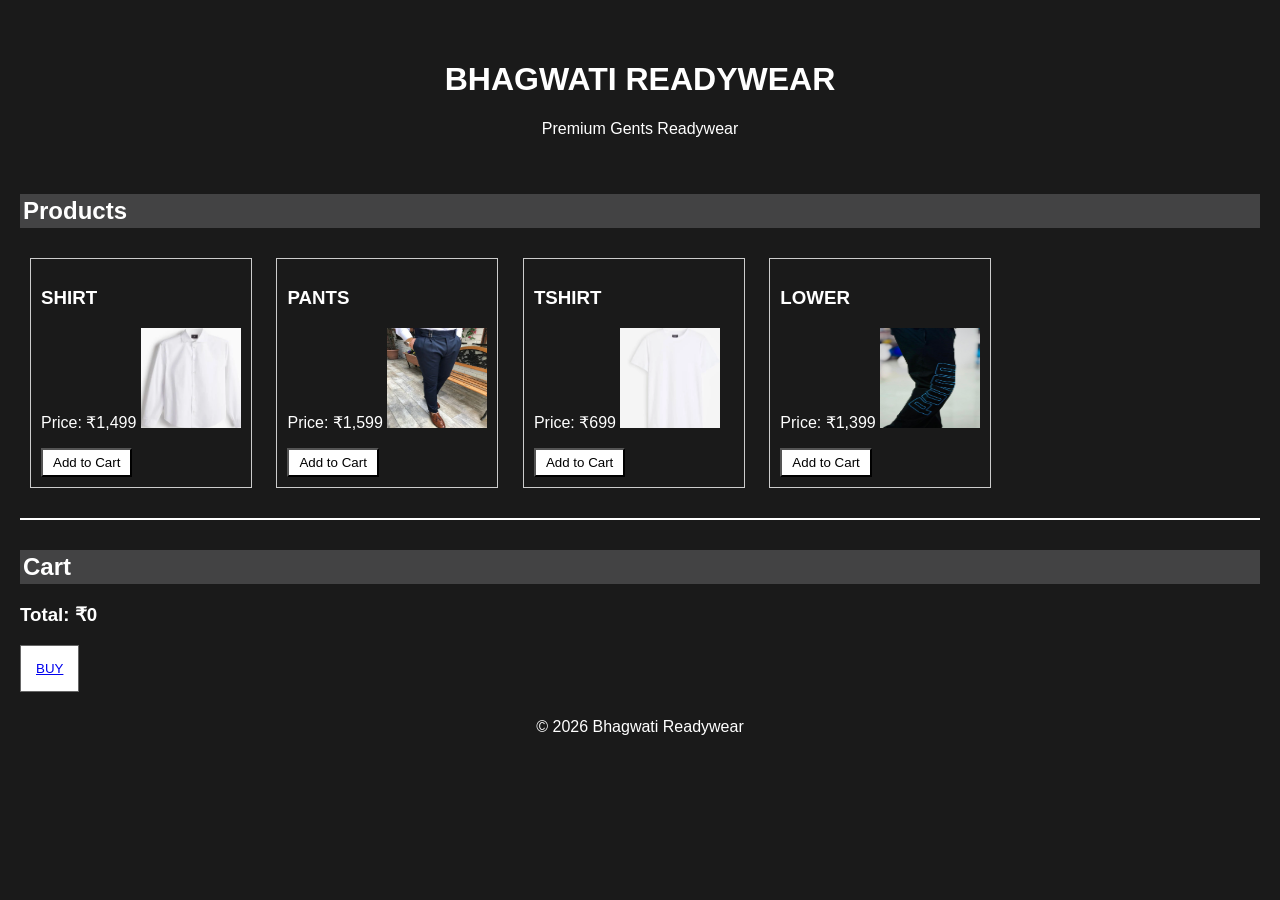
<file: Cart.html>
<!DOCTYPE html>
<html>
<head><link rel="stylesheet" href="style.css">
    <title>Simple Cart</title>
    <style>
        body {
            font-family: Arial, sans-serif;
            background-color: #1a1a1a;
            color: white;
            margin: 20px;
        }
        .product {
            border: 1px solid #ccc;
            padding: 10px;
            margin: 10px;
            width: 200px;
            display: inline-block;
        }
        .cart {
            margin-top: 20px;
            border-top: 2px solid white;
            padding-top: 10px;
        }
        .add-cart:hover { background: #3a3a3a; }

        button {
            padding: 5px 10px;
            cursor: pointer;
            background-color: white;
        }
        .buy-now {
      background: #fff;
      color: #fff;
      border: 1px solid #666;
      padding: 15px;
      size: 100px;
      text-align: center;
    }
    .buy-now:hover { background: #1a1a1a; }

    </style>
</head>
<body>

   <header>
    <h1>BHAGWATI READYWEAR</h1>
    <p>Premium Gents Readywear</p>
</header>
<h2>Products</h2> 

<div class="product">
    <h3>SHIRT</h3>
    <p>Price: ₹1,499 <img src="shirt.webp" alt="Image Error" width="100" height="100"></p>
    <button onclick="addToCart('SHIRT', 1499)">Add to Cart</button>
</div>

<div class="product">
    <h3>PANTS</h3>
    <p>Price: ₹1,599 <img src="pant.jpg" alt="Image Error" width="100" height="100"> </p>
    <button onclick="addToCart('PANTS', 1599)">Add to Cart</button>
</div>

<div class="product">
    <h3>TSHIRT</h3>
    <p>Price: ₹699 <img src="tshirt.webp" alt="Image Error" width="100" height="100"></p>
    <button onclick="addToCart('TSHIRT', 699)">Add to Cart</button>
</div>

<div class="product">
    <h3>LOWER</h3>
    <p>Price: ₹1,399 <img src="lower.jpeg" alt="Image Error" width="100" height="100"></p>
    <button onclick="addToCart('LOWER', 1399)">Add to Cart</button>
</div>

<div class="cart">
    <h2>Cart</h2>
    <ul id="cartItems"></ul>
    <h3>Total: ₹<span id="total">0</span></h3>
</div>

<script>
    let total = 0;

    function addToCart(item, price) {
        const cartItems = document.getElementById("cartItems");
        const li = document.createElement("li");
        li.textContent = item + " - ₹" + price;

        // Remove button
        const removeBtn = document.createElement("button");
        removeBtn.textContent = " Remove";
        removeBtn.onclick = function () {
            cartItems.removeChild(li);
            total -= price;
            document.getElementById("total").textContent = total;
        };

        li.appendChild(removeBtn);
        cartItems.appendChild(li);

        total += price;
        document.getElementById("total").textContent = total;
    }
</script>
<button class="buy-now"><a href="payment.html">BUY</button></a>
<footer>
    <p>© 2026 Bhagwati Readywear</p>
</footer>

</body>
</html>
</file>
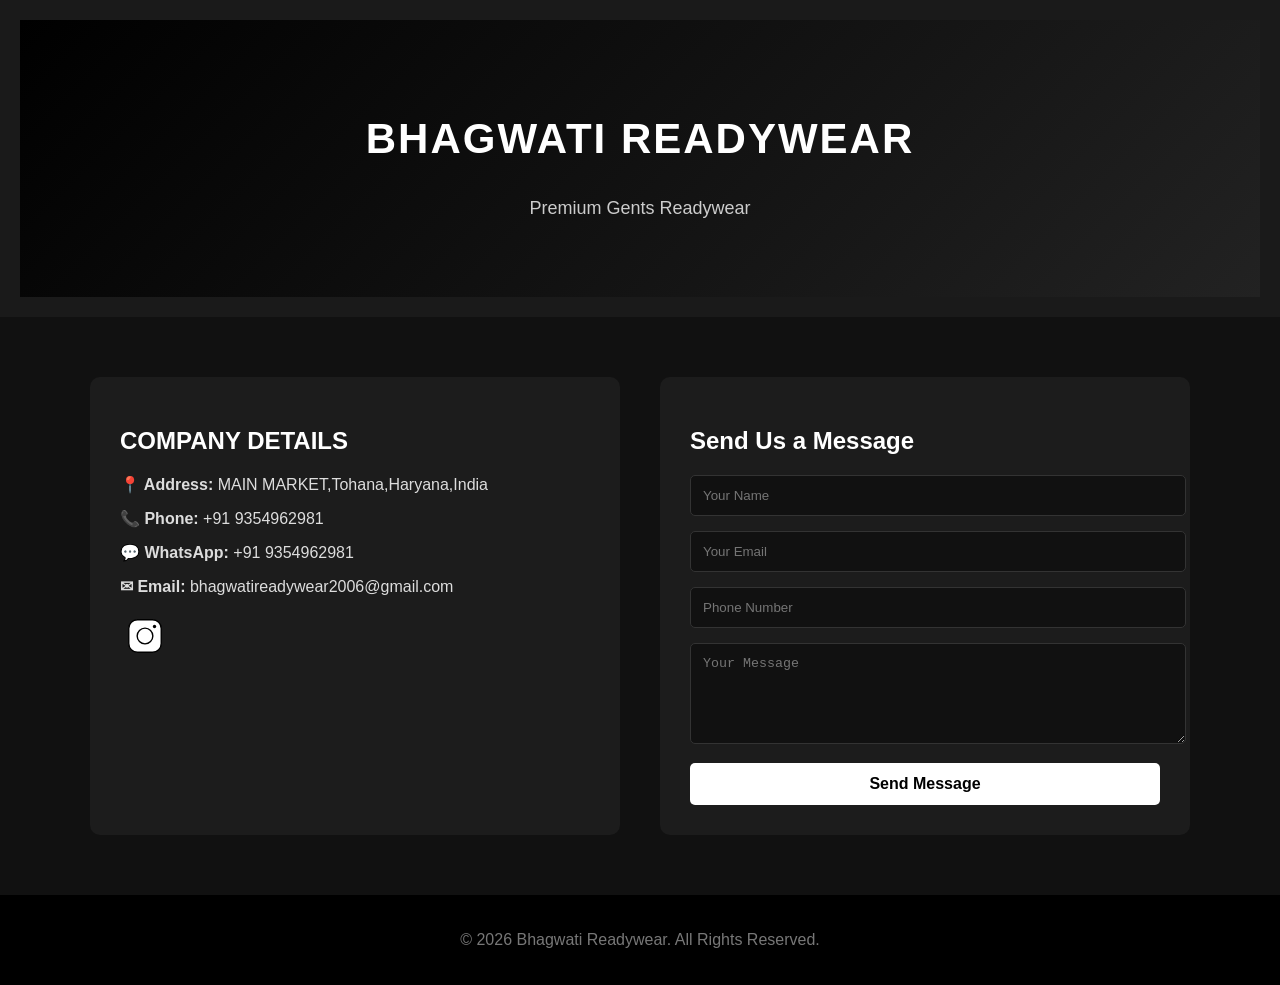
<file: Contact.html>
<!DOCTYPE html>
<html lang="en">
<head>
  <meta charset="UTF-8">
  <title>Contact Us | Bhagwati Readywear</title>
  <link rel="stylesheet" href="contact.css">
</head>
<body>
<header>
  <section class="contact-hero">
    <h1>BHAGWATI READYWEAR</h1>
    <p>Premium Gents Readywear</p>
  </section>
</header>
  <section class="contact-container">
    <div class="contact-info">
      <h2>COMPANY DETAILS</h2>
      <p><strong>📍 Address:</strong> MAIN MARKET,Tohana,Haryana,India</p>
      <p><strong>📞 Phone:</strong> +91 9354962981</p>
      <p><strong>💬 WhatsApp:</strong> +91 9354962981</p>
      <p><strong>✉ Email:</strong> bhagwatireadywear2006@gmail.com</p>
          <a href="https://www.instagram.com/bhagwati_readywear?utm_source=ig_web_button_share_sheet&igsh=ZDNlZDc0MzIxNw==">
       <svg xmlns="http://www.w3.org/2000/svg" width="50" height="50" viewBox="0 0 72 72">
    <path fill="#FFF" d="M46.785 12.614h-21.57c-6.96 0-12.601 5.642-12.601 12.601v21.57c0 6.96 5.642 12.601 12.602 12.601h21.568c6.96 0 12.602-5.642 12.602-12.602V25.215c0-6.96-5.642-12.601-12.602-12.601z"/>
    <path fill="none" stroke="#000" stroke-miterlimit="10" stroke-width="2" d="M46.785 12.614h-21.57c-6.96 0-12.601 5.642-12.601 12.601v21.57c0 6.96 5.642 12.601 12.602 12.601h21.568c6.96 0 12.602-5.642 12.602-12.602V25.215c0-6.96-5.642-12.601-12.602-12.601z"/>
    <circle cx="36" cy="36" r="11.29" fill="none" stroke="#000" stroke-miterlimit="10" stroke-width="2"/>
    <circle cx="49.709" cy="22.291" r="2.419"/>
</svg> </a>
    </div>

    <div class="contact-form">
      <h2>Send Us a Message</h2>
      <form>
        <input type="text" placeholder="Your Name" required>
        <input type="email" placeholder="Your Email" required>
        <input type="text" placeholder="Phone Number">
        <textarea placeholder="Your Message" rows="5"></textarea>
        <button type="submit">Send Message</button>
      </form>
    </div>
  </section>

  <footer>
    <p>© 2026 Bhagwati Readywear. All Rights Reserved.</p>
  </footer>

</body>
</html>
</file>
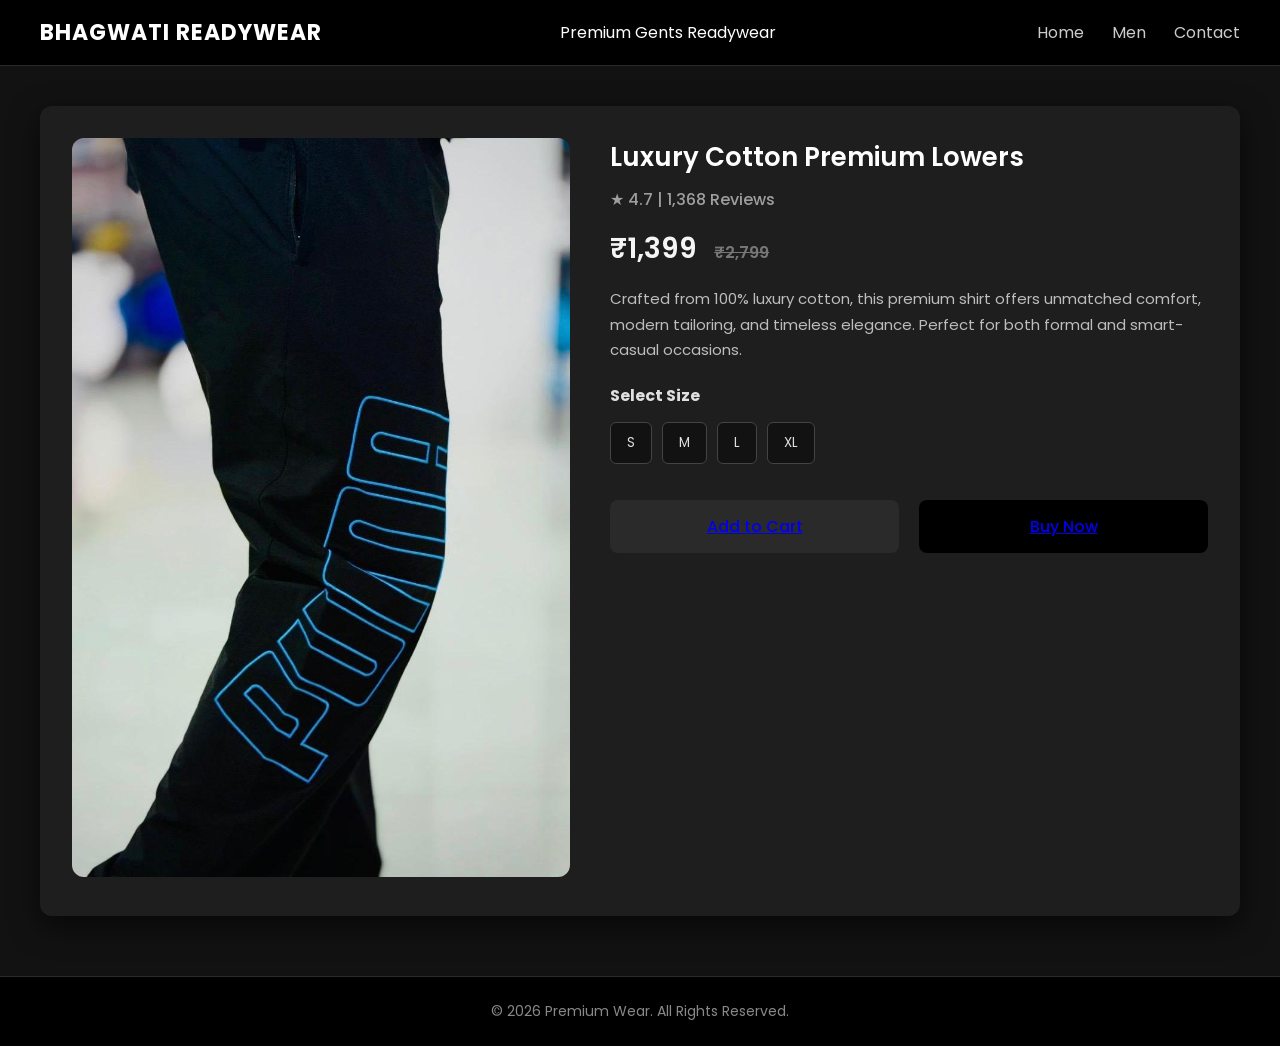
<file: Lower.html>
<!DOCTYPE html>
<html lang="en">
<head>
  <meta charset="UTF-8" />
  <meta name="viewport" content="width=device-width, initial-scale=1.0" />
  <title>Premium Wear | Product Page</title>
  <link href="https://fonts.googleapis.com/css2?family=Poppins:wght@300;400;500;600&display=swap" rel="stylesheet">
  <style>
    * { box-sizing: border-box; margin: 0; padding: 0; font-family: 'Poppins', sans-serif; }
    body { background: #121212; color: #e0e0e0; }

    header {
      background: #000;
      color: #fff;
      padding: 16px 40px;
      display: flex;
      justify-content: space-between;
      align-items: center;
      border-bottom: 1px solid #2a2a2a;
    }
    header h1 { font-size: 22px; letter-spacing: 1px; }
    nav a {
      color: #ccc;
      margin-left: 24px;
      text-decoration: none;
      font-weight: 400;
    }
    nav a:hover { color: #fff; }

    .container {
      max-width: 1200px;
      margin: 40px auto;
      background: #1e1e1e;
      padding: 32px;
      display: grid;
      grid-template-columns: 1fr 1.2fr;
      gap: 40px;
      border-radius: 12px;
      box-shadow: 0 10px 30px rgba(0,0,0,0.6);
    }

    .product-image img {
      width: 100%;
      border-radius: 12px;
    }

    .product-details h2 {
      font-size: 26px;
      font-weight: 600;
      margin-bottom: 10px;
      color: #fff;
    }

    .rating {
      color: #9e9e9e;
      font-weight: 500;
      margin-bottom: 12px;
    }

    .price {
      font-size: 28px;
      font-weight: 600;
      color: #f5f5f5;
      margin: 16px 0;
    }

    .price span {
      font-size: 16px;
      color: #777;
      text-decoration: line-through;
      margin-left: 10px;
    }

    .description {
      font-size: 15px;
      line-height: 1.7;
      color: #bdbdbd;
      margin-bottom: 20px;
    }

    h4 { color: #e0e0e0; margin-bottom: 8px; }

    .sizes button {
      padding: 10px 16px;
      margin: 6px 6px 6px 0;
      border: 1px solid #444;
      background: #121212;
      color: #e0e0e0;
      border-radius: 6px;
      cursor: pointer;
    }

    .sizes button:hover {
      border-color: #fff;
      background: #2a2a2a;
    }

    .actions {
      margin-top: 30px;
      display: flex;
      gap: 20px;
    }

    .actions button {
      flex: 1;
      padding: 14px;
      font-size: 16px;
      border: none;
      border-radius: 8px;
      cursor: pointer;
      font-weight: 500;
      transition: all 0.3s ease;
    }

    .add-cart {
      background: #2a2a2a;
      color: #fff;
      border: 1px solid #555;
    }

    .add-cart:hover { background: #3a3a3a; }

    .buy-now {
      background: #000;
      color: #fff;
      border: 1px solid #666;
    }

    .buy-now:hover { background: #1a1a1a; }

    footer {
      text-align: center;
      padding: 24px;
      background: #000;
      color: #888;
      margin-top: 60px;
      font-size: 14px;
      border-top: 1px solid #2a2a2a;
    }

    @media (max-width: 900px) {
      .container { grid-template-columns: 1fr; }
    }
  </style>
</head>
<body>

<header>
  <h1>BHAGWATI READYWEAR</h1>
    <p>Premium Gents Readywear</p>
  <nav>
    <a href="index.html">Home</a>
    <a href="#">Men</a>
    <a href="Contact.html">Contact</a>
  </nav>
</header>

<section class="container">
  <div class="product-image">
    <img src="lower.jpeg" alt="Premium Clothing" />
  </div>

  <div class="product-details">
    <h2>Luxury Cotton Premium Lowers</h2>
    <div class="rating">★ 4.7 | 1,368 Reviews</div>

    <div class="price">₹1,399 <span>₹2,799</span></div>

    <p class="description">
      Crafted from 100% luxury cotton, this premium shirt offers unmatched comfort, modern tailoring, and timeless elegance. Perfect for both formal and smart-casual occasions.
    </p>

    <h4>Select Size</h4>
    <div class="sizes">
      <button>S</button>
      <button>M</button>
      <button>L</button>
      <button>XL</button>
    </div>

    <div class="actions">
      <button class="add-cart"><a href="Cart.html">Add to Cart</a></button>
      <button class="buy-now"><a href="payment.html">Buy Now</button></a>
    </div>
  </div>
</section>

<footer>
  © 2026 Premium Wear. All Rights Reserved.
</footer>

</body>

</html>
</file>
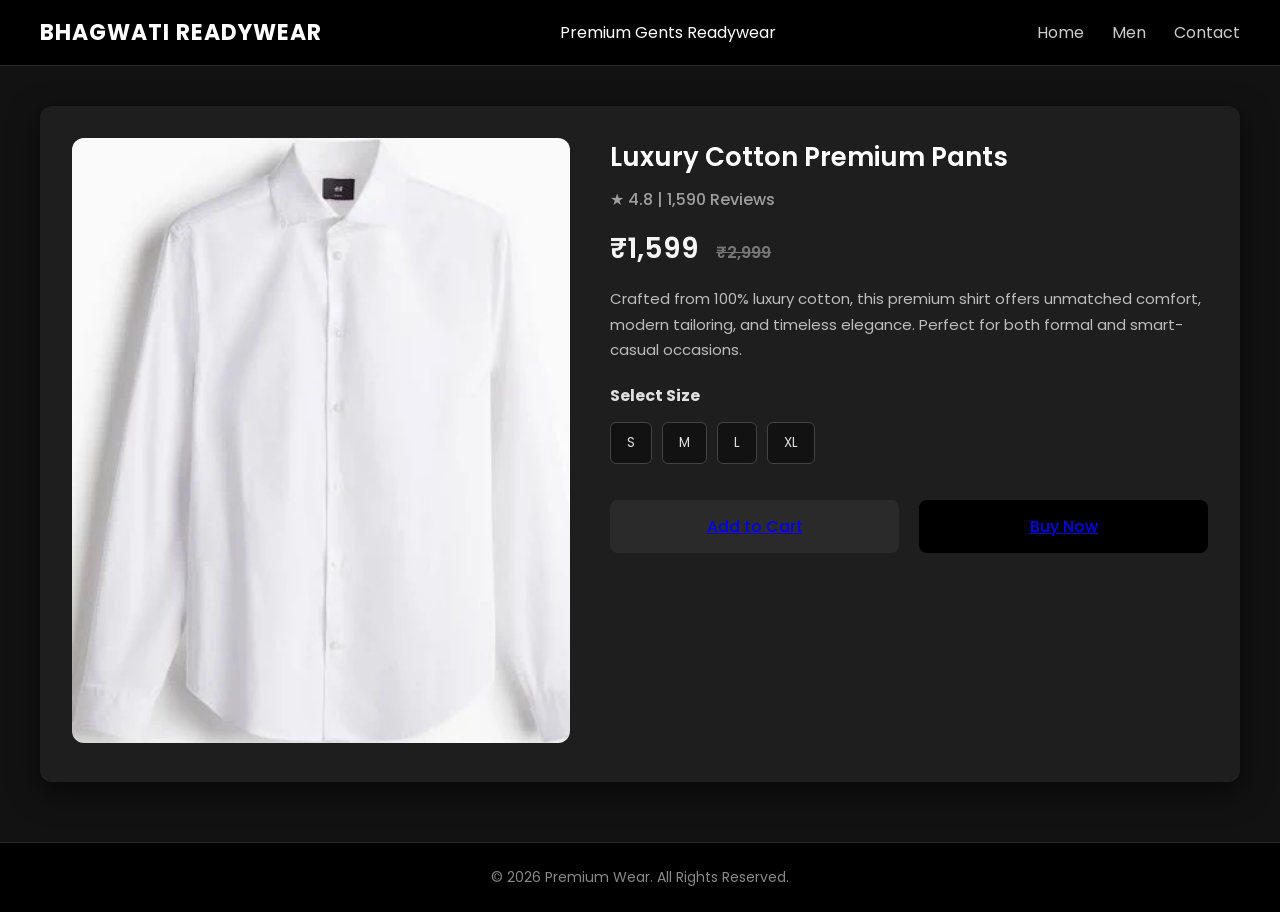
<file: Pant.html>
<!DOCTYPE html>
<html lang="en">
<head>
  <meta charset="UTF-8" />
  <meta name="viewport" content="width=device-width, initial-scale=1.0" />
  <title>Premium Wear | Product Page</title>
  <link href="https://fonts.googleapis.com/css2?family=Poppins:wght@300;400;500;600&display=swap" rel="stylesheet">
  <style>
    * { box-sizing: border-box; margin: 0; padding: 0; font-family: 'Poppins', sans-serif; }
    body { background: #121212; color: #e0e0e0; }

    header {
      background: #000;
      color: #fff;
      padding: 16px 40px;
      display: flex;
      justify-content: space-between;
      align-items: center;
      border-bottom: 1px solid #2a2a2a;
    }
    header h1 { font-size: 22px; letter-spacing: 1px; }
    nav a {
      color: #ccc;
      margin-left: 24px;
      text-decoration: none;
      font-weight: 400;
    }
    nav a:hover { color: #fff; }

    .container {
      max-width: 1200px;
      margin: 40px auto;
      background: #1e1e1e;
      padding: 32px;
      display: grid;
      grid-template-columns: 1fr 1.2fr;
      gap: 40px;
      border-radius: 12px;
      box-shadow: 0 10px 30px rgba(0,0,0,0.6);
    }

    .product-image img {
      width: 100%;
      border-radius: 12px;
    }

    .product-details h2 {
      font-size: 26px;
      font-weight: 600;
      margin-bottom: 10px;
      color: #fff;
    }

    .rating {
      color: #9e9e9e;
      font-weight: 500;
      margin-bottom: 12px;
    }

    .price {
      font-size: 28px;
      font-weight: 600;
      color: #f5f5f5;
      margin: 16px 0;
    }

    .price span {
      font-size: 16px;
      color: #777;
      text-decoration: line-through;
      margin-left: 10px;
    }

    .description {
      font-size: 15px;
      line-height: 1.7;
      color: #bdbdbd;
      margin-bottom: 20px;
    }

    h4 { color: #e0e0e0; margin-bottom: 8px; }

    .sizes button {
      padding: 10px 16px;
      margin: 6px 6px 6px 0;
      border: 1px solid #444;
      background: #121212;
      color: #e0e0e0;
      border-radius: 6px;
      cursor: pointer;
    }

    .sizes button:hover {
      border-color: #fff;
      background: #2a2a2a;
    }

    .actions {
      margin-top: 30px;
      display: flex;
      gap: 20px;
    }

    .actions button {
      flex: 1;
      padding: 14px;
      font-size: 16px;
      border: none;
      border-radius: 8px;
      cursor: pointer;
      font-weight: 500;
      transition: all 0.3s ease;
    }

    .add-cart {
      background: #2a2a2a;
      color: #fff;
      border: 1px solid #555;
    }

    .add-cart:hover { background: #3a3a3a; }

    .buy-now {
      background: #000;
      color: #fff;
      border: 1px solid #666;
    }

    .buy-now:hover { background: #1a1a1a; }

    footer {
      text-align: center;
      padding: 24px;
      background: #000;
      color: #888;
      margin-top: 60px;
      font-size: 14px;
      border-top: 1px solid #2a2a2a;
    }

    @media (max-width: 900px) {
      .container { grid-template-columns: 1fr; }
    }
  </style>
</head>
<body>

<header>
  <h1>BHAGWATI READYWEAR</h1>
    <p>Premium Gents Readywear</p>
  <nav>
    <a href="index.html">Home</a>
    <a href="#">Men</a>
    <a href="Contact.html">Contact</a>
  </nav>
</header>

<section class="container">
  <div class="product-image">
    <img src="shirt.webp" alt="Premium Clothing" />
  </div>

  <div class="product-details">
    <h2>Luxury Cotton Premium Pants</h2>
    <div class="rating">★ 4.8 | 1,590 Reviews</div>

    <div class="price">₹1,599 <span>₹2,999</span></div>

    <p class="description">
      Crafted from 100% luxury cotton, this premium shirt offers unmatched comfort, modern tailoring, and timeless elegance. Perfect for both formal and smart-casual occasions.
    </p>

    <h4>Select Size</h4>
    <div class="sizes">
      <button>S</button>
      <button>M</button>
      <button>L</button>
      <button>XL</button>
    </div>

    <div class="actions">
      <button class="add-cart"><a href="Cart.html">Add to Cart</a></button>
      <button class="buy-now"><a href="payment.html">Buy Now</button></a>
    </div>
  </div>
</section>

<footer>
  © 2026 Premium Wear. All Rights Reserved.
</footer>

</body>

</html>
</file>
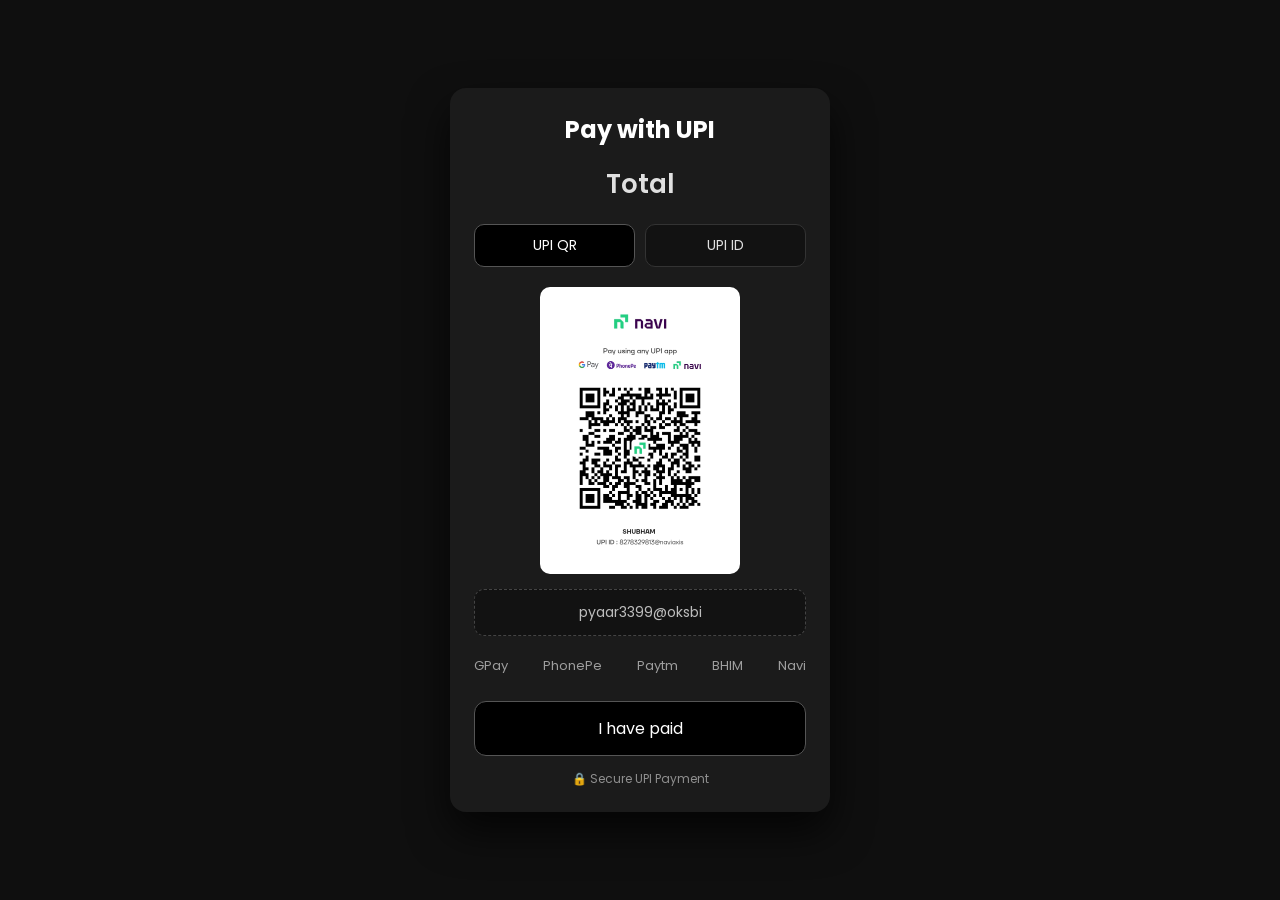
<file: payment.html>
<!DOCTYPE html>
<html lang="en">
<head>
  <meta charset="UTF-8" />
  <meta name="viewport" content="width=device-width, initial-scale=1.0" />
  <title>UPI Payment | Premium Wear</title>
  <link href="https://fonts.googleapis.com/css2?family=Poppins:wght@300;400;500;600&display=swap" rel="stylesheet">
  <style>
    * { box-sizing: border-box; margin: 0; padding: 0; font-family: 'Poppins', sans-serif; }

    body {
      background: #0f0f0f;
      color: #e0e0e0;
      min-height: 100vh;
      display: flex;
      justify-content: center;
      align-items: center;
    }

    .wrapper {
      width: 100%;
      max-width: 380px;
      background: #1b1b1b;
      border-radius: 16px;
      padding: 24px;
      box-shadow: 0 20px 40px rgba(0,0,0,0.7);
    }

    h2 {
      text-align: center;
      margin-bottom: 18px;
      color: #fff;
    }

    .amount {
      text-align: center;
      font-size: 26px;
      font-weight: 600;
      margin-bottom: 20px;
    }

    .tabs {
      display: flex;
      gap: 10px;
      margin-bottom: 20px;
    }

    .tab {
      flex: 1;
      padding: 10px;
      background: #121212;
      border: 1px solid #333;
      border-radius: 10px;
      text-align: center;
      cursor: pointer;
      font-size: 14px;
    }

    .tab.active {
      background: #000;
      border-color: #555;
      color: #fff;
    }

    .upi-section {
      text-align: center;
    }

    .upi-section img {
      width: 200px;
      margin: 15px auto;
      display: block;
      border-radius: 10px;
      background: #fff;
      padding: 10px;
    }

    .upi-id {
      background: #121212;
      padding: 12px;
      border-radius: 10px;
      border: 1px dashed #444;
      font-size: 14px;
      margin-top: 10px;
      color: #bdbdbd;
    }

    .apps {
      display: flex;
      justify-content: space-between;
      margin-top: 20px;
      font-size: 13px;
      color: #9e9e9e;
    }

    .pay-btn {
      margin-top: 25px;
      width: 100%;
      padding: 14px;
      border-radius: 12px;
      background: #000;
      color: #fff;
      border: 1px solid #555;
      font-size: 16px;
      cursor: pointer;
    }

    .pay-btn:hover {
      background: #1a1a1a;
    }

    .secure {
      margin-top: 14px;
      text-align: center;
      font-size: 12px;
      color: #8f8f8f;
    }

    @media (max-width: 400px) {
      .wrapper { padding: 20px; }
    }
  </style>
</head>
<body>

<div class="wrapper">
  <h2>Pay with UPI</h2>
  <div class="amount">Total</div>

  <div class="tabs">
    <div class="tab active">UPI QR</div>
    <div class="tab">UPI ID</div>
  </div>

  <div class="upi-section">
    <!-- Replace QR image with your real UPI QR -->
    <img src="payment.jpeg" alt="UPI QR Code">
    <div class="upi-id">pyaar3399@oksbi</div>
  </div>

  <div class="apps">
    <span>GPay</span>
    <span>PhonePe</span>
    <span>Paytm</span>
    <span>BHIM</span>
    <span>Navi</span>
  </div>

  <button class="pay-btn">I have paid</button>

  <div class="secure">🔒 Secure UPI Payment</div>
</div>

</body>

</html>
</file>
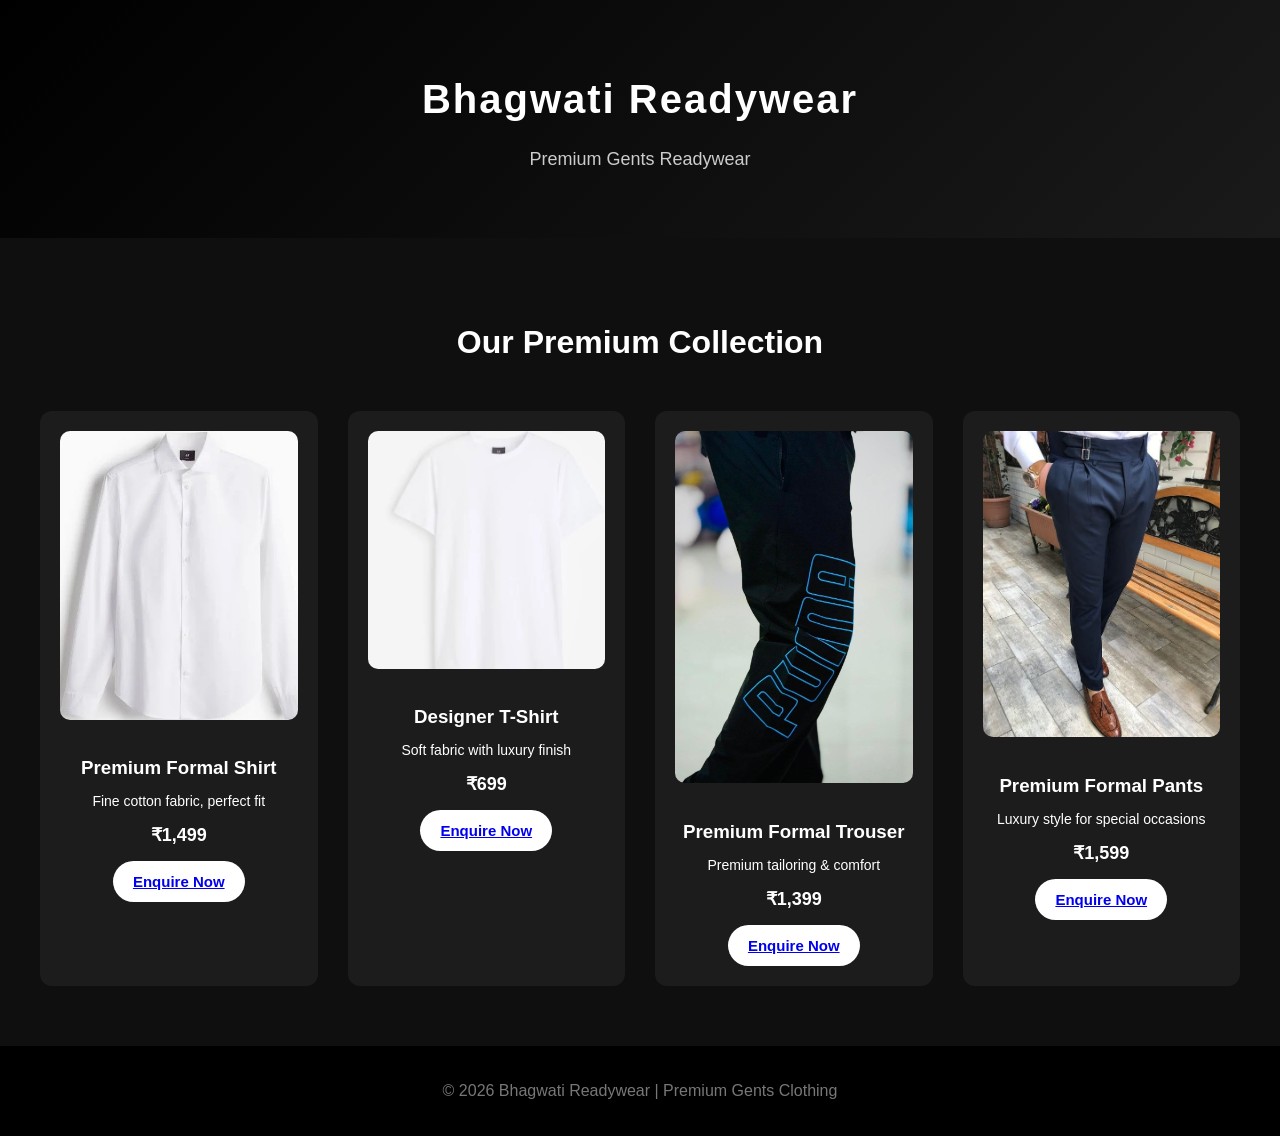
<file: product.html>
<!DOCTYPE html>
<html lang="en">
<head>
  <meta charset="UTF-8">
  <title>Products | Bhagwati Readywear</title>
  <link rel="stylesheet" href="product.css">
</head>
<body>

  <!-- Header -->
  <header class="header">
    <h1>Bhagwati Readywear</h1>
    <p>Premium Gents Readywear</p>
  </header>

  <!-- Products Section -->
  <section class="products">
    <h2>Our Premium Collection</h2>

    <div class="product-grid">

      <!-- Product Card -->
      <div class="product-card">
        <img src="shirt.webp" alt="Premium Shirt">
        <h3>Premium Formal Shirt</h3>
        <p>Fine cotton fabric, perfect fit</p>
        <span class="price">₹1,499</span>
        <button><a href="Shirt.html">Enquire Now</button></a>
      </div>

      <div class="product-card">
        <img src="tshirt.webp" alt="Designer T-Shirt">
        <h3>Designer T-Shirt</h3>
        <p>Soft fabric with luxury finish</p>
        <span class="price">₹699</span>
        <button><a href="Tshirt.html">Enquire Now</button></a>
      </div>

      <div class="product-card">
        <img src="lower.jpeg" alt="Formal Trouser">
        <h3>Premium Formal Trouser</h3>
        <p>Premium tailoring & comfort</p>
        <span class="price">₹1,399</span>
        <button><a href="Lower.html">Enquire Now</button></a>
      </div>

      <div class="product-card">
        <img src="pant.jpg" alt="Pants">
        <h3>Premium Formal Pants</h3>
        <p>Luxury style for special occasions</p>
        <span class="price">₹1,599</span>
        <button><a href="Pant.html">Enquire Now</button></a>
      </div>

    </div>
  </section>

  <!-- Footer -->
  <footer>
    <p>© 2026 Bhagwati Readywear | Premium Gents Clothing</p>
  </footer>

</body>
</html>
</file>
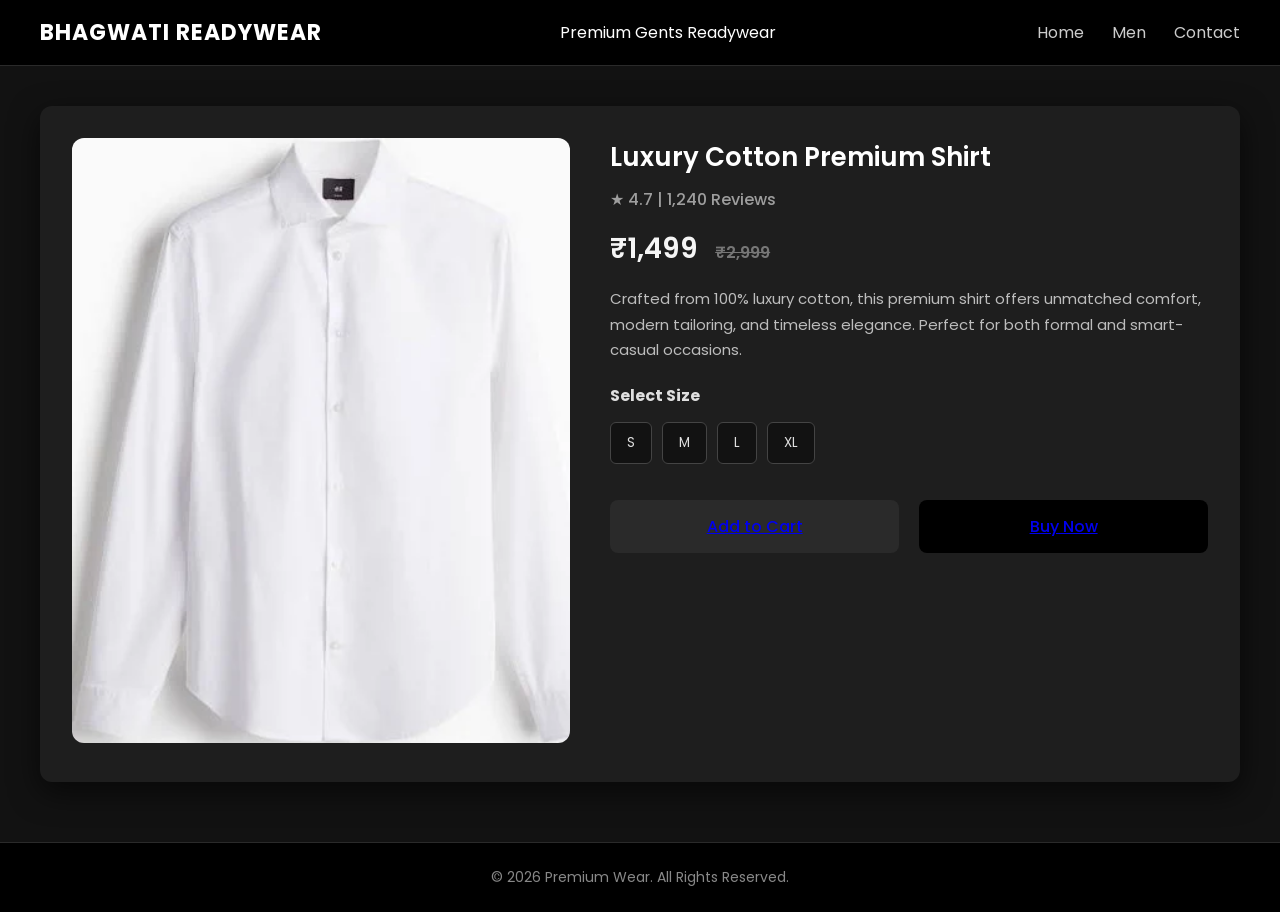
<file: Shirt.html>
<!DOCTYPE html>
<html lang="en">
<head>
  <meta charset="UTF-8" />
  <meta name="viewport" content="width=device-width, initial-scale=1.0" />
  <title>Premium Wear | Product Page</title>
  <link href="https://fonts.googleapis.com/css2?family=Poppins:wght@300;400;500;600&display=swap" rel="stylesheet">
  <style>
    * { box-sizing: border-box; margin: 0; padding: 0; font-family: 'Poppins', sans-serif; }
    body { background: #121212; color: #e0e0e0; }

    header {
      background: #000;
      color: #fff;
      padding: 16px 40px;
      display: flex;
      justify-content: space-between;
      align-items: center;
      border-bottom: 1px solid #2a2a2a;
    }
    header h1 { font-size: 22px; letter-spacing: 1px; }
    nav a {
      color: #ccc;
      margin-left: 24px;
      text-decoration: none;
      font-weight: 400;
    }
    nav a:hover { color: #fff; }

    .container {
      max-width: 1200px;
      margin: 40px auto;
      background: #1e1e1e;
      padding: 32px;
      display: grid;
      grid-template-columns: 1fr 1.2fr;
      gap: 40px;
      border-radius: 12px;
      box-shadow: 0 10px 30px rgba(0,0,0,0.6);
    }

    .product-image img {
      width: 100%;
      border-radius: 12px;
    }

    .product-details h2 {
      font-size: 26px;
      font-weight: 600;
      margin-bottom: 10px;
      color: #fff;
    }

    .rating {
      color: #9e9e9e;
      font-weight: 500;
      margin-bottom: 12px;
    }

    .price {
      font-size: 28px;
      font-weight: 600;
      color: #f5f5f5;
      margin: 16px 0;
    }

    .price span {
      font-size: 16px;
      color: #777;
      text-decoration: line-through;
      margin-left: 10px;
    }

    .description {
      font-size: 15px;
      line-height: 1.7;
      color: #bdbdbd;
      margin-bottom: 20px;
    }

    h4 { color: #e0e0e0; margin-bottom: 8px; }

    .sizes button {
      padding: 10px 16px;
      margin: 6px 6px 6px 0;
      border: 1px solid #444;
      background: #121212;
      color: #e0e0e0;
      border-radius: 6px;
      cursor: pointer;
    }

    .sizes button:hover {
      border-color: #fff;
      background: #2a2a2a;
    }

    .actions {
      margin-top: 30px;
      display: flex;
      gap: 20px;
    }

    .actions button {
      flex: 1;
      padding: 14px;
      font-size: 16px;
      border: none;
      border-radius: 8px;
      cursor: pointer;
      font-weight: 500;
      transition: all 0.3s ease;
    }

    .add-cart {
      background: #2a2a2a;
      color: #fff;
      border: 1px solid #555;
    }

    .add-cart:hover { background: #3a3a3a; }

    .buy-now {
      background: #000;
      color: #fff;
      border: 1px solid #666;
    }

    .buy-now:hover { background: #1a1a1a; }

    footer {
      text-align: center;
      padding: 24px;
      background: #000;
      color: #888;
      margin-top: 60px;
      font-size: 14px;
      border-top: 1px solid #2a2a2a;
    }

    @media (max-width: 900px) {
      .container { grid-template-columns: 1fr; }
    }
  </style>
</head>
<body>

<header>
  <h1>BHAGWATI READYWEAR</h1>
    <p>Premium Gents Readywear</p>
  <nav>
    <a href="index.html">Home</a>
    <a href="#">Men</a>
    <a href="Contact.html">Contact</a>
  </nav>
</header>

<section class="container">
  <div class="product-image">
    <img src="shirt.webp" alt="Premium Clothing" />
  </div>

  <div class="product-details">
    <h2>Luxury Cotton Premium Shirt</h2>
    <div class="rating">★ 4.7 | 1,240 Reviews</div>

    <div class="price">₹1,499 <span>₹2,999</span></div>

    <p class="description">
      Crafted from 100% luxury cotton, this premium shirt offers unmatched comfort, modern tailoring, and timeless elegance. Perfect for both formal and smart-casual occasions.
    </p>

    <h4>Select Size</h4>
    <div class="sizes">
      <button>S</button>
      <button>M</button>
      <button>L</button>
      <button>XL</button>
    </div>

    <div class="actions">
      <button class="add-cart"><a href="Cart.html">Add to Cart</a></button>
      <button class="buy-now"><a href="payment.html">Buy Now</button></a>
    </div>
  </div>
</section>

<footer>
  © 2026 Premium Wear. All Rights Reserved.
</footer>

</body>
</html>
</file>
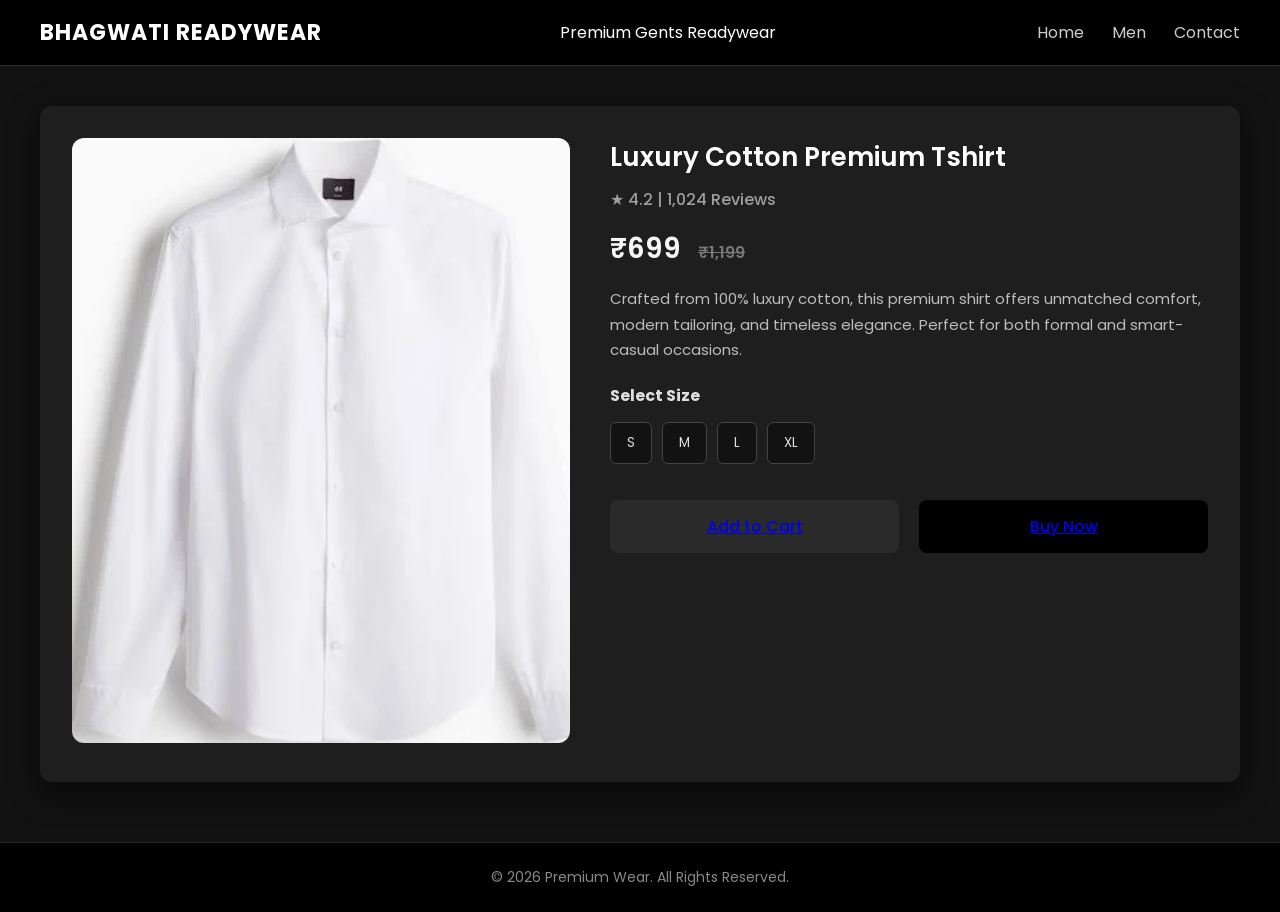
<file: Tshirt.html>
<!DOCTYPE html>
<html lang="en">
<head>
  <meta charset="UTF-8" />
  <meta name="viewport" content="width=device-width, initial-scale=1.0" />
  <title>Premium Wear | Product Page</title>
  <link href="https://fonts.googleapis.com/css2?family=Poppins:wght@300;400;500;600&display=swap" rel="stylesheet">
  <style>
    * { box-sizing: border-box; margin: 0; padding: 0; font-family: 'Poppins', sans-serif; }
    body { background: #121212; color: #e0e0e0; }

    header {
      background: #000;
      color: #fff;
      padding: 16px 40px;
      display: flex;
      justify-content: space-between;
      align-items: center;
      border-bottom: 1px solid #2a2a2a;
    }
    header h1 { font-size: 22px; letter-spacing: 1px; }
    nav a {
      color: #ccc;
      margin-left: 24px;
      text-decoration: none;
      font-weight: 400;
    }
    nav a:hover { color: #fff; }

    .container {
      max-width: 1200px;
      margin: 40px auto;
      background: #1e1e1e;
      padding: 32px;
      display: grid;
      grid-template-columns: 1fr 1.2fr;
      gap: 40px;
      border-radius: 12px;
      box-shadow: 0 10px 30px rgba(0,0,0,0.6);
    }

    .product-image img {
      width: 100%;
      border-radius: 12px;
    }

    .product-details h2 {
      font-size: 26px;
      font-weight: 600;
      margin-bottom: 10px;
      color: #fff;
    }

    .rating {
      color: #9e9e9e;
      font-weight: 500;
      margin-bottom: 12px;
    }

    .price {
      font-size: 28px;
      font-weight: 600;
      color: #f5f5f5;
      margin: 16px 0;
    }

    .price span {
      font-size: 16px;
      color: #777;
      text-decoration: line-through;
      margin-left: 10px;
    }

    .description {
      font-size: 15px;
      line-height: 1.7;
      color: #bdbdbd;
      margin-bottom: 20px;
    }

    h4 { color: #e0e0e0; margin-bottom: 8px; }

    .sizes button {
      padding: 10px 16px;
      margin: 6px 6px 6px 0;
      border: 1px solid #444;
      background: #121212;
      color: #e0e0e0;
      border-radius: 6px;
      cursor: pointer;
    }

    .sizes button:hover {
      border-color: #fff;
      background: #2a2a2a;
    }

    .actions {
      margin-top: 30px;
      display: flex;
      gap: 20px;
    }

    .actions button {
      flex: 1;
      padding: 14px;
      font-size: 16px;
      border: none;
      border-radius: 8px;
      cursor: pointer;
      font-weight: 500;
      transition: all 0.3s ease;
    }

    .add-cart {
      background: #2a2a2a;
      color: #fff;
      border: 1px solid #555;
    }

    .add-cart:hover { background: #3a3a3a; }

    .buy-now {
      background: #000;
      color: #fff;
      border: 1px solid #666;
    }

    .buy-now:hover { background: #1a1a1a; }

    footer {
      text-align: center;
      padding: 24px;
      background: #000;
      color: #888;
      margin-top: 60px;
      font-size: 14px;
      border-top: 1px solid #2a2a2a;
    }

    @media (max-width: 900px) {
      .container { grid-template-columns: 1fr; }
    }
  </style>
</head>
<body>

<header>
  <h1>BHAGWATI READYWEAR</h1>
    <p>Premium Gents Readywear</p>
  <nav>
    <a href="index.html">Home</a>
    <a href="#">Men</a>
    <a href="Contact.html">Contact</a>
  </nav>
</header>

<section class="container">
  <div class="product-image">
    <img src="shirt.webp" alt="Premium Clothing" />
  </div>

  <div class="product-details">
    <h2>Luxury Cotton Premium Tshirt</h2>
    <div class="rating">★ 4.2 | 1,024 Reviews</div>

    <div class="price">₹699 <span>₹1,199</span></div>

    <p class="description">
      Crafted from 100% luxury cotton, this premium shirt offers unmatched comfort, modern tailoring, and timeless elegance. Perfect for both formal and smart-casual occasions.
    </p>

    <h4>Select Size</h4>
    <div class="sizes">
      <button>S</button>
      <button>M</button>
      <button>L</button>
      <button>XL</button>
    </div>

    <div class="actions">
      <button class="add-cart"><a href="Cart.html">Add to Cart</a></button>
   <button class="buy-now"><a href="payment.html">Buy Now</button></a>
    </div>
  </div>
</section>

<footer>
  © 2026 Premium Wear. All Rights Reserved.
</footer>

</body>

</html>
</file>
<file: style.css>
body {
    font-family: Arial, sans-serif;
    margin: 0;
    background-color: #f5f5f5;
}

header {
    background: #1a1a1a;
    color: white;
    padding: 20px;
    text-align: center;
}

nav {
    background: #333;
    padding: 10px;
    text-align: center;
}
nav a {
    color: white;
    margin: 10px;
    text-decoration: none;
}
nav a:hover{
    color: gold;
}

.products {background: #333;
    padding: 10px;
    text-align: center;
}

.products {
    display: flex;
    gap: 20px;
    padding: 20px;
        justify-content: center;}

.card {
    background: white;
    padding: 15px;
    width: 200px;
    border-radius: 5px;
    text-align: center;
}

footer {
    background: #1a1a1a;
    color: white;
    text-align: center;
    padding: 10px;
}
h2{
padding:3px;
background-color: #434344;
text-align: left;
}
.case{
    font-size: medium;
    color: black;
}
.case:hover{ color: #561da7;}
</file>
<file: contact.css>
body {
  margin: 0;
  font-family: "Poppins", sans-serif;
  background-color: #111;
  color: #fff;
}

header {
    background: #1a1a1a;
    color: white;
    padding: 20px;
    text-align: center;
}

.contact-hero {
  text-align: center;
  padding: 60px 20px;
  background: linear-gradient(135deg, #000, #222);
}

.contact-hero h1 {
  font-size: 42px;
  color: #fff; /* silver */
  letter-spacing: 2px;
}

.contact-hero p {
  font-size: 18px;
  color: #ccc;
}

.contact-container {
  display: flex;
  gap: 40px;
  padding: 60px;
  max-width: 1100px;
  margin: auto;
}

.contact-info,
.contact-form {
  flex: 1;
  background: #1c1c1c;
  padding: 30px;
  border-radius: 10px;
}

.contact-info h2,
.contact-form h2 {
  color: #fff;
  margin-bottom: 20px;
}

.contact-info p {
  margin: 15px 0;
  color: #ddd;
}

.contact-form input,
.contact-form textarea {
  width: 100%;
  padding: 12px;
  margin-bottom: 15px;
  background: #111;
  border: 1px solid #333;
  color: #fff;
  border-radius: 5px;
}

.contact-form button {
  width: 100%;
  padding: 12px;
  background: #fff;
  border: none;
  color: #000;
  font-size: 16px;
  font-weight: bold;
  cursor: pointer;
  border-radius: 5px;
}

.contact-form button:hover {
  background: #fff;
}

footer {
  text-align: center;
  padding: 20px;
  background: #000;
  color: #777;
}
</file>
<file: product.css>
body {
  margin: 0;
  font-family: "Poppins", sans-serif;
  background-color: #0f0f0f;
  color: #ffffff;
}

/* Header */
.header {
  text-align: center;
  padding: 50px 20px;
  background: linear-gradient(135deg, #000, #1a1a1a);
}

.header h1 {
  font-size: 40px;
  color: #ffffff;
  letter-spacing: 2px;
}

.header p {
  color: #ccc;
  font-size: 18px;
}

/* Products */
.products {
  padding: 60px 40px;
  max-width: 1200px;
  margin: auto;
}

.products h2 {
  text-align: center;
  color: #ffffff;
  margin-bottom: 50px;
  font-size: 32px;
}

/* Grid */
.product-grid {
  display: grid;
  grid-template-columns: repeat(auto-fit, minmax(250px, 1fr));
  gap: 30px;
}

/* Card */
.product-card {
  background: #1c1c1c;
  border-radius: 12px;
  padding: 20px;
  text-align: center;
  transition: transform 0.3s ease;
}

.product-card:hover {
  transform: translateY(-8px);
}

.product-card img {
  width: 100%;
  border-radius: 10px;
  margin-bottom: 15px;
}

.product-card h3 {
  color: #fff;
  margin-bottom: 10px;
}

.product-card p {
  color: #fff;
  font-size: 14px;
}

.price {
  display: block;
  margin: 15px 0;
  font-size: 18px;
  color: #fff;
  font-weight: bold;
}

/* Button */
.product-card button {
  background: #fff;
  border: none;
  padding: 12px 20px;
  font-size: 15px;
  font-weight: bold;
  border-radius: 25px;
  cursor: pointer;
  color: #000;
}

.product-card button:hover {
  background: #fff;
}

/* Footer */
footer {
  text-align: center;
  padding: 20px;
  background: #000;
  color: #777;
}
</file>
